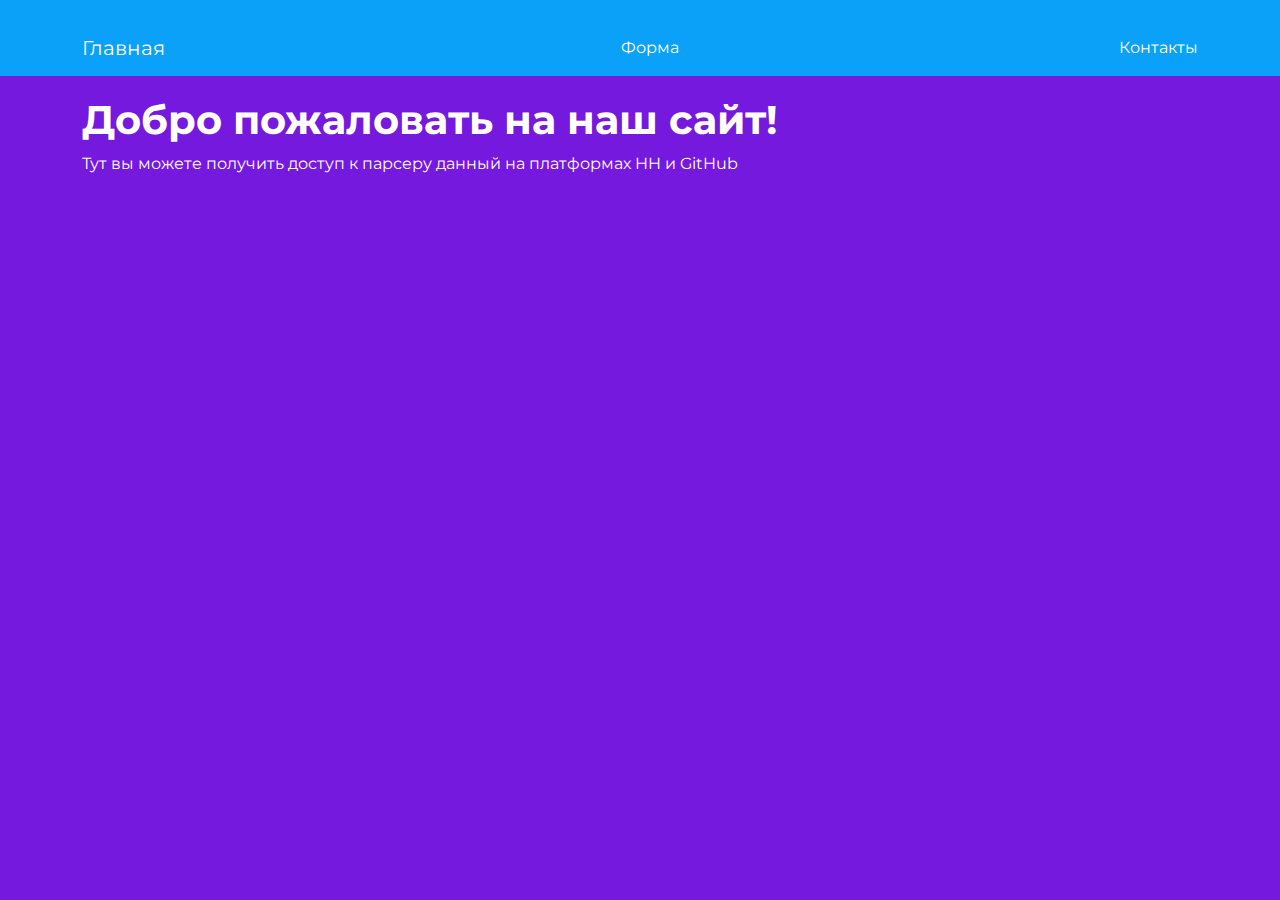
<file: index.html>
<!DOCTYPE html>
<html lang="ru">
  <head>
    <meta charset="UTF-8" />
    <title>Главная</title>
    <link
      href="https://cdn.jsdelivr.net/npm/bootstrap@5.3.0/dist/css/bootstrap.min.css"
      rel="stylesheet"
    />
    <link rel="stylesheet" href="style.css" />
  </head>
  <body>
    <nav class="navbar navbar-expand-lg navbar-light">
      <div class="container">
        <a class="navbar-brand" href="index.html">Главная</a>
        <a class="nav-link" href="form.html">Форма</a>
        <a class="nav-link" href="contacts.html">Контакты</a>
      </div>
    </nav>
    <div class="container">
      <h1>Добро пожаловать на наш сайт!</h1>
      <p>
        Тут вы можете получить доступ к парсеру данный на платформах HH и GitHub
      </p>
    </div>
  </body>
</html>
</file>
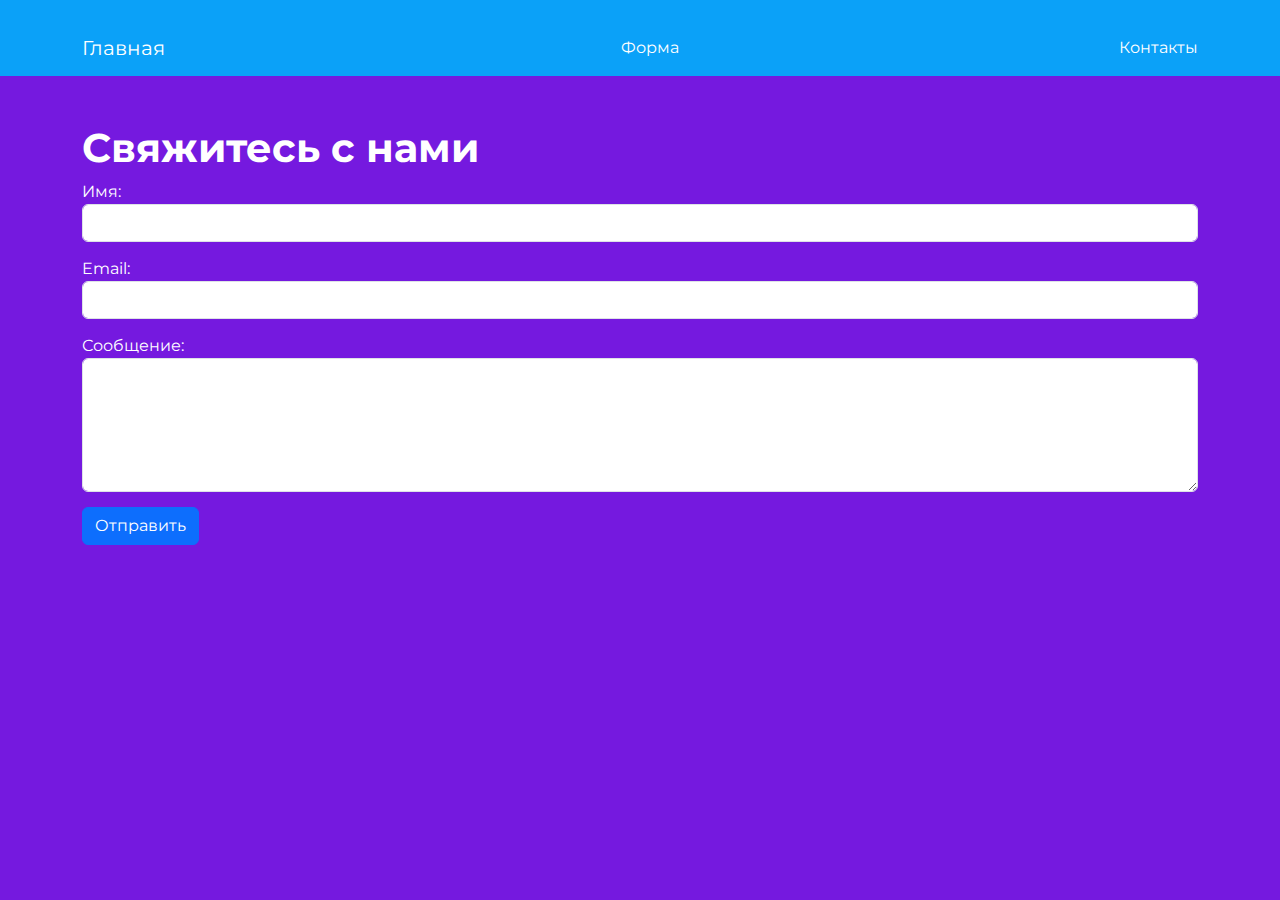
<file: contacts.html>
<!DOCTYPE html>
<html lang="ru">
  <head>
    <meta charset="UTF-8" />
    <title>Контакты</title>
    <link
      href="https://cdn.jsdelivr.net/npm/bootstrap@5.3.0/dist/css/bootstrap.min.css"
      rel="stylesheet"
    />
    <link rel="stylesheet" href="style.css" />
  </head>
  <body>
    <nav class="navbar navbar-expand-lg navbar-light">
      <div class="container">
        <a class="navbar-brand" href="index.html">Главная</a>
        <a class="nav-link" href="form.html">Форма</a>
        <a class="nav-link" href="contacts.html">Контакты</a>
      </div>
    </nav>
    <div class="container mt-5">
      <h1>Свяжитесь с нами</h1>
      <form id="contactForm">
        <div class="form-group">
          <label for="name">Имя:</label>
          <input
            type="text"
            class="form-control"
            id="name"
            name="name"
            required
          />
        </div>

        <div class="form-group">
          <label for="email">Email:</label>
          <input
            type="email"
            class="form-control"
            id="email"
            name="email"
            required
          />
        </div>

        <div class="form-group">
          <label for="message">Сообщение:</label>
          <textarea
            class="form-control"
            id="message"
            name="message"
            rows="5"
            required
          ></textarea>
        </div>

        <button type="submit" class="btn btn-primary">
          <i class="fas fa-paper-plane"></i> Отправить
        </button>
        <div class="status-message"></div>
      </form>
    </div>
  </body>
</html>
</file>
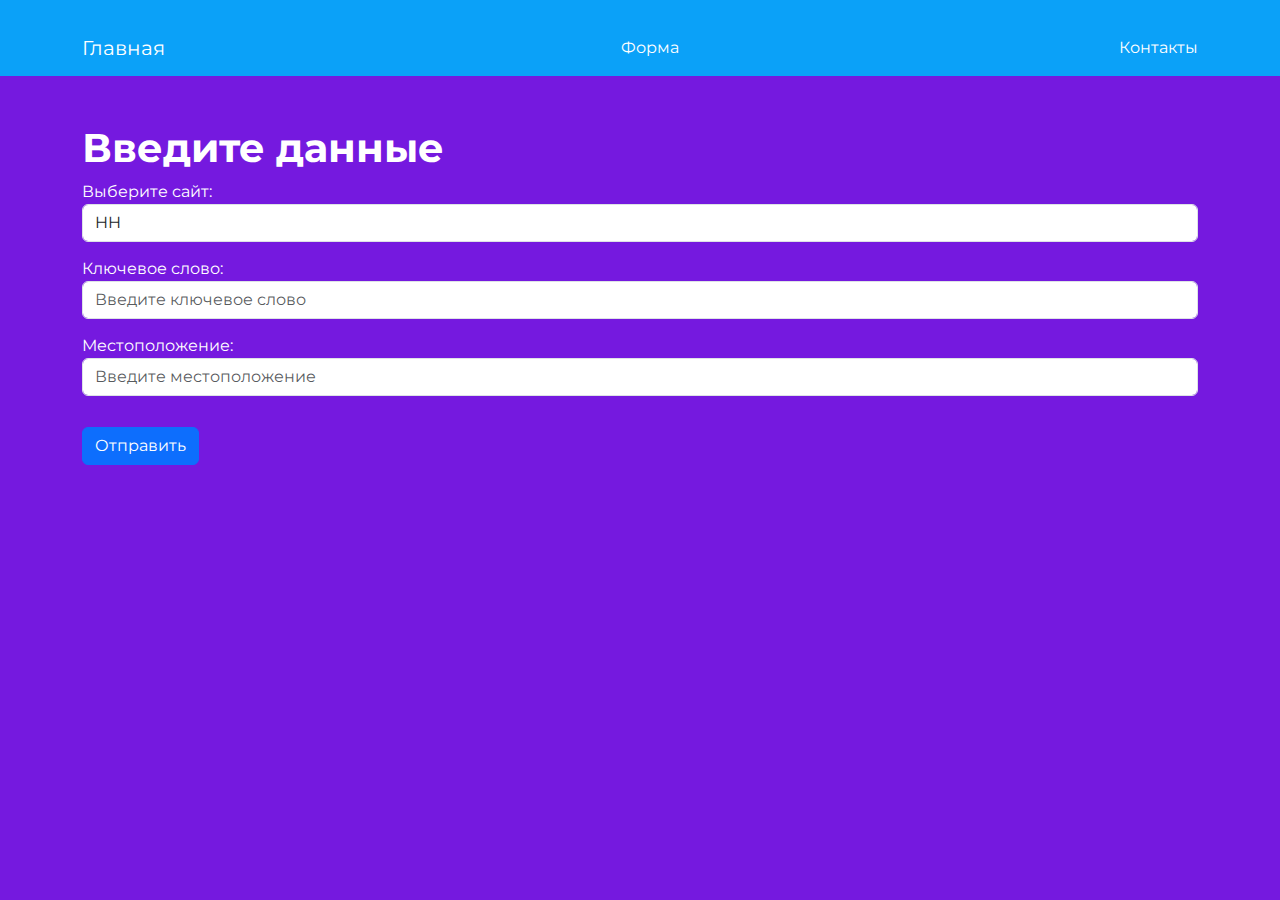
<file: form.html>
<!DOCTYPE html>
<html lang="ru">
  <head>
    <meta charset="UTF-8" />
    <title>Контакты</title>
    <link
      href="https://cdn.jsdelivr.net/npm/bootstrap@5.3.0/dist/css/bootstrap.min.css"
      rel="stylesheet"
    />
    <link rel="stylesheet" href="style.css" />
  </head>
  <body>
    <nav class="navbar navbar-expand-lg navbar-light">
      <div class="container">
        <a class="navbar-brand" href="index.html">Главная</a>
        <a class="nav-link" href="form.html">Форма</a>
        <a class="nav-link" href="contacts.html">Контакты</a>
      </div>
    </nav>

    <div class="container mt-5">
      <h1>Введите данные</h1>

      <form action="/parse" method="post">
        <div class="form-group">
          <label for="site">Выберите сайт:</label>
          <select class="form-control" id="site" name="site">
            <option value="hh">HH</option>
            <option value="github">GitHub</option>
          </select>
        </div>

        <div id="hh-fields" class="site-fields">
          <div class="form-group">
            <label for="hh-keyword">Ключевое слово:</label>
            <input
              type="text"
              class="form-control"
              id="hh-keyword"
              name="hh_keyword"
              placeholder="Введите ключевое слово"
            />
          </div>
          <div class="form-group">
            <label for="hh-location">Местоположение:</label>
            <input
              type="text"
              class="form-control"
              id="hh-location"
              name="hh_location"
              placeholder="Введите местоположение"
            />
          </div>
        </div>

        <div id="github-fields" class="site-fields" style="display: none">
          <label for="github-repo">Репозиторий:</label>
          <input
            type="text"
            class="form-control"
            id="github-repo"
            name="github_repo"
          />
        </div>

        <button type="submit" class="btn btn-primary mt-3">Отправить</button>
      </form>
    </div>
  </body>
</html>
</file>
<file: style.css>
@import url('https://fonts.googleapis.com/css2?family=Montserrat:wght@300;400;700&display=swap');

body {
    font-family: 'Montserrat', sans-serif; 
    background-color: #7519df;
}

.navbar {
    background-color: #0ba1f8;
}

.navbar a {
    color: #fff !important;
}

.container {
    margin-top: 20px;
}

h1, h2 {
    color: #ffffff;
    font-weight:bold;
}

.form-group {
        color: #ffffff;
    margin-bottom: 15px;
}

p{
    color: #ffffff;
}
</file>
